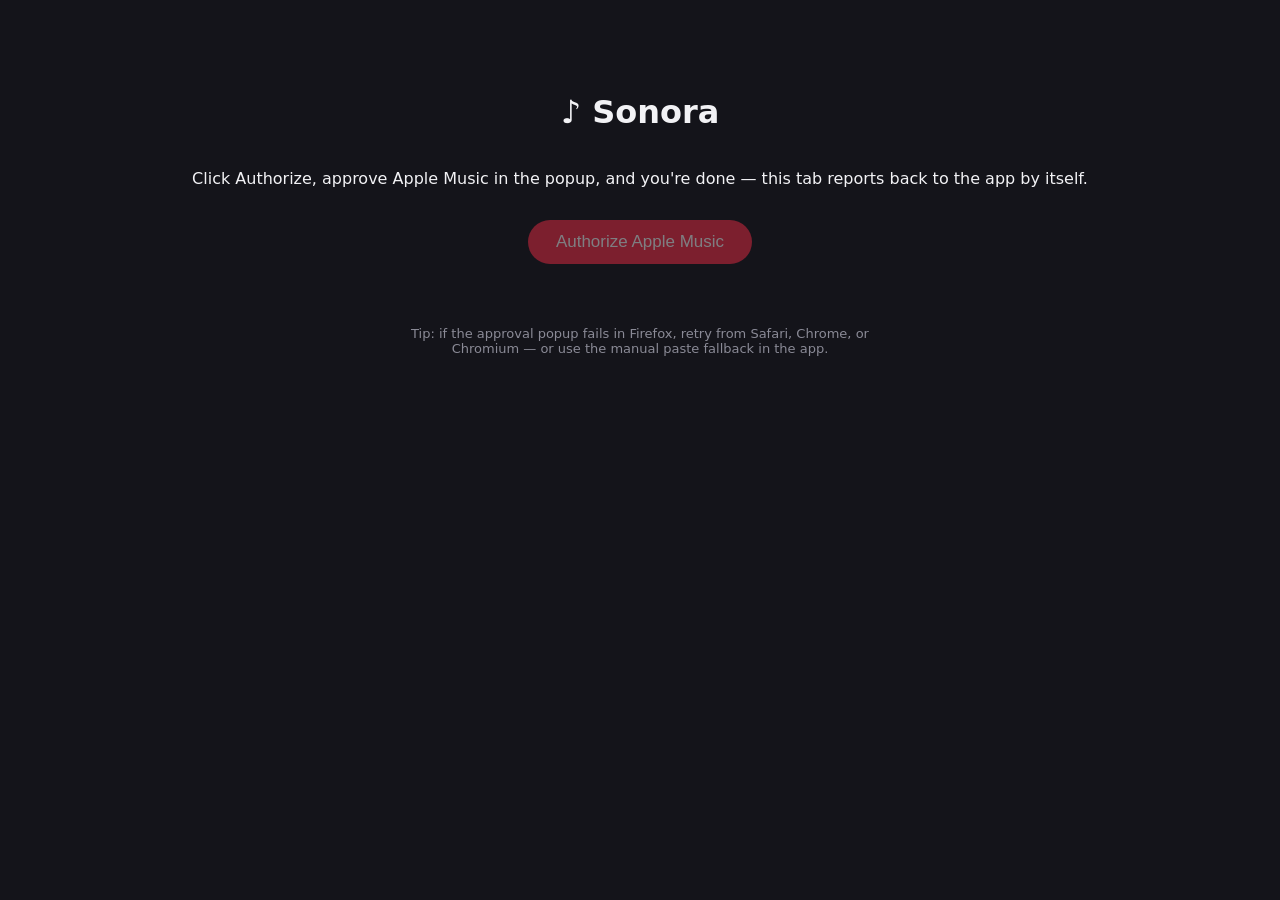
<file: src-tauri/src/auth_page.html>
<!doctype html>
<html lang="en">
<head>
<meta charset="utf-8" />
<meta name="viewport" content="width=device-width, initial-scale=1" />
<title>Sonora — Sign in with Apple Music</title>
<script>
// Runs before MusicKit loads: reroute its account-storefront lookup
// (GET https://api.music.apple.com/v1/me/storefront) through our
// localhost proxy. The shared web-player developer token is only
// accepted on amp-api.music.apple.com (with an Origin header), so the
// direct call fails and authorize() rejects with
// "Storefront Country Code error." Everything else passes through.
(function () {
  var NATIVE_FETCH = window.fetch.bind(window);
  window.fetch = function (input, init) {
    var url = typeof input === 'string' ? input : (input && input.url) || '';
    if (url.indexOf('/v1/me/storefront') !== -1) {
      var headers = {};
      var collect = function (h) {
        if (!h) return;
        if (typeof h.forEach === 'function') { h.forEach(function (v, k) { headers[String(k).toLowerCase()] = v; }); }
        else if (Array.isArray(h)) { h.forEach(function (p) { headers[String(p[0]).toLowerCase()] = p[1]; }); }
        else { for (var k in h) headers[String(k).toLowerCase()] = h[k]; }
      };
      if (typeof input !== 'string' && input && input.headers) collect(input.headers);
      if (init && init.headers) collect(init.headers);
      return NATIVE_FETCH('/mk-storefront', {
        method: 'GET',
        headers: {
          'Authorization': headers['authorization'] || '',
          'Music-User-Token': headers['music-user-token'] || headers['x-apple-music-user-token'] || ''
        }
      });
    }
    return NATIVE_FETCH(input, init);
  };
})();
</script>
<script src="https://js-cdn.music.apple.com/musickit/v3/musickit.js" async></script>
<style>
  body { font-family: system-ui, sans-serif; background: #14141a; color: #f2f2f5;
         display: flex; flex-direction: column; align-items: center;
         padding: 64px 24px; text-align: center; }
  button { font-size: 17px; padding: 12px 28px; border-radius: 999px; border: 0;
           background: #fa2d48; color: #fff; cursor: pointer; margin-top: 16px; }
  button:disabled { opacity: .45; cursor: default; }
  #msg { margin-top: 18px; max-width: 520px; color: #b9b9c4; }
  #msg.err { color: #ff8a94; }
  #msg.ok { color: #7ddf9a; }
  .tip { margin-top: 28px; font-size: 13px; color: #8a8a96; max-width: 520px; }
</style>
</head>
<body>
<h1>&#9834; Sonora</h1>
<p>Click Authorize, approve Apple Music in the popup, and you're done —
this tab reports back to the app by itself.</p>
<button id="go" disabled>Authorize Apple Music</button>
<p id="msg"></p>
<p class="tip">Tip: if the approval popup fails in Firefox, retry from
Safari, Chrome, or Chromium — or use the manual paste fallback in the app.</p>
<script>
  // Replaced server-side with the JSON-quoted developer token.
  var DEV_TOKEN = __DEV_TOKEN__;
  var msg = document.getElementById('msg');
  var go = document.getElementById('go');
  function say(t, cls) { msg.textContent = t; msg.className = cls || ''; }
  if (typeof DEV_TOKEN !== 'string' || !DEV_TOKEN) {
    say('The app did not provide a developer token. Close this tab and retry.', 'err');
  } else {
    document.addEventListener('musickitloaded', function () {
      MusicKit.configure({ developerToken: DEV_TOKEN, app: { name: 'Sonora', build: '1' } })
        .then(function () { go.disabled = false; })
        .catch(function (err) {
          say('MusicKit setup failed: ' + (err && err.message || err), 'err');
        });
    });
    // CDN blocked or too slow: say so instead of a dead button.
    setTimeout(function () {
      if (go.disabled && !msg.textContent) say('Still loading Apple Music… check your connection.', '');
    }, 8000);
  }
  go.addEventListener('click', function () {
    go.disabled = true;
    say('Waiting for Apple approval…');
    MusicKit.getInstance().authorize().then(function (token) {
      token = (token || '').trim();
      if (!token) { say('Apple returned an empty token. Try again.', 'err'); go.disabled = false; return; }
      fetch('/token', {
        method: 'POST',
        headers: { 'Content-Type': 'application/json' },
        body: JSON.stringify({ token: token })
      }).then(function (res) {
        if (!res.ok) throw new Error('app rejected the token (HTTP ' + res.status + ')');
        say('Signed in — you can close this tab and return to Sonora.', 'ok');
      }).catch(function (err) {
        say('Could not hand the token to the app: ' + err.message, 'err');
        go.disabled = false;
      });
    }).catch(function (err) {
      say('Authorization failed: ' + (err && err.message || err), 'err');
      go.disabled = false;
    });
  });
</script>
</body>
</html>
</file>
